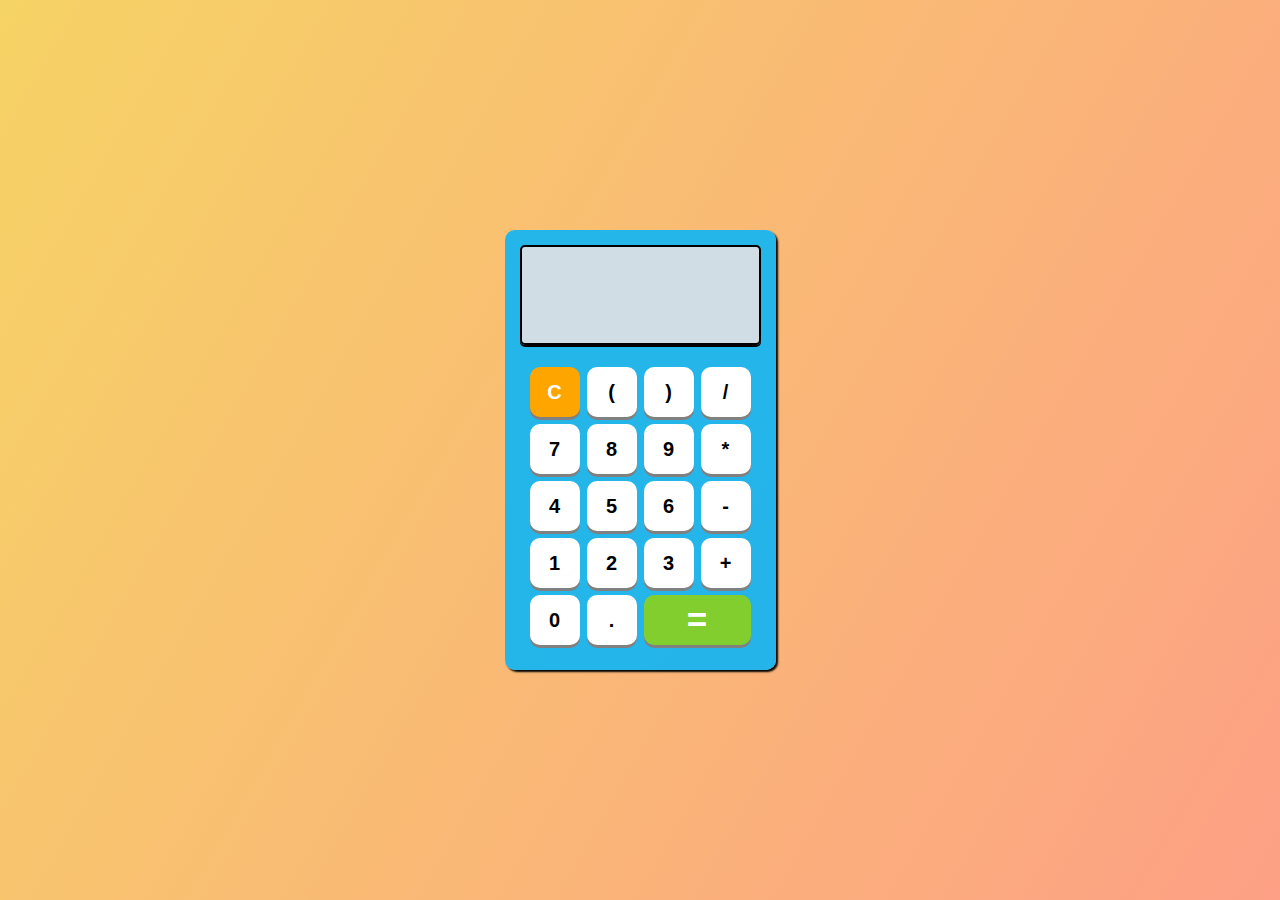
<file: calculatrice/index.html>
<!DOCTYPE html>
<html lang="en">
<head>
    <meta charset="UTF-8">
    <meta http-equiv="X-UA-Compatible" content="IE=edge">
    <meta name="viewport" content="width=device-width, initial-scale=1.0">
    <link rel="stylesheet" href="./style.css">
    <title>Calculatrice</title>
</head>
<body>
    <div class="calculatrice">
        <div class="ecran"></div>
        <div class="touches">
            <button data-key="8" class="bouton">C</button>
            <button data-key="53" class="bouton">(</button>
            <button data-key="219" class="bouton">)</button>
            <button data-key="111" class="bouton">/</button>
            <button data-key="103" class="bouton">7</button>
            <button data-key="104" class="bouton">8</button>
            <button data-key="105" class="bouton">9</button>
            <button data-key="106" class="bouton">*</button>
            <button data-key="100" class="bouton">4</button>
            <button data-key="101" class="bouton">5</button>
            <button data-key="102" class="bouton">6</button>
            <button data-key="109" class="bouton">-</button>
            <button data-key="97" class="bouton">1</button>
            <button data-key="98" class="bouton">2</button>
            <button data-key="99" class="bouton">3</button>
            <button data-key="107" class="bouton">+</button>
            <button data-key="96" class="bouton">0</button>
            <button data-key="110" class="bouton">.</button>
            <button data-key="13" class="bouton">=</button>
        </div>
    </div>
     <script src="./app.js"></script>
</body>
</html>
</file>
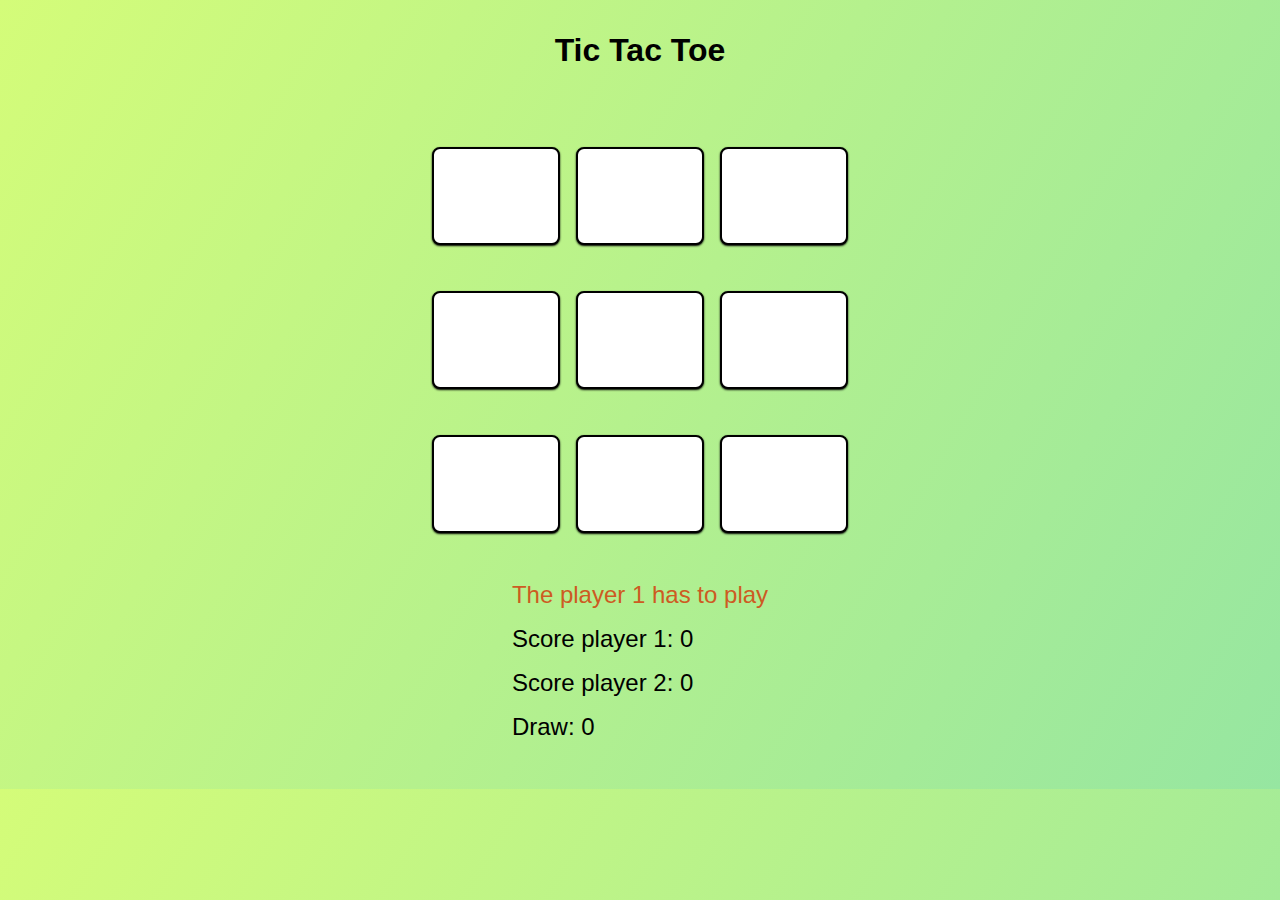
<file: tictactoe/index.html>
<!DOCTYPE html>
<html lang="en">
<head>
    <meta charset="UTF-8">
    <meta http-equiv="X-UA-Compatible" content="IE=edge">
    <meta name="viewport" content="width=device-width, initial-scale=1.0">
    <link rel="stylesheet" href="./style.css">
    <title>Tic Tac toe</title>
</head>
<body>
    <h1>Tic Tac Toe</h1>
    <div id="grid">
        <div id="c1" class="case"></div>
        <div id="c2" class="case"></div>
        <div id="c3" class="case"></div>
        <div id="c4" class="case"></div>
        <div id="c5" class="case"></div>
        <div id="c6" class="case"></div>
        <div id="c7" class="case"></div>
        <div id="c8" class="case"></div>
        <div id="c9" class="case"></div>
    </div>
    <div id="score">
        <p>The player <span id="joueur">1</span> has to play </p>
        <p>Score player 1: <span id="score1">0</span></p>
        <p>Score player 2: <span id="score2">0</span></p>
        <p>Draw: <span id="draw">0</span></p>
   
    </div>

    <script src="./app.js"></script>
    
</body>
</html>
</file>
<file: calculatrice/style.css>
*{
    padding: 0;
    margin: 0;
    box-sizing: border-box;
}

body {
    max-width: 100vw;
    height: 100vh;
    display: flex;
    justify-content: center;
    align-items: center;
    font-family: sans-serif;
    background-image: linear-gradient(120deg, #f6d365 0%, #fda085 100%);
}

.calculatrice {
    background-color: rgba(14, 180, 245, 0.909);
    display: flex;
    flex-direction: column;
    border-radius: 10px;
    padding: 15px;
    box-shadow: 2px 2px 2px  black;
    
    
}

.ecran {
    width: 100%;
    height: 100px;
    border: solid black 2px;
    box-shadow: 0 2px black;
    background-color: rgba(236, 227, 227, 0.86);
    margin-bottom: 12px;
    border-radius: 5px;
    display: flex;
    justify-content: flex-end;
    align-items: flex-end;
    padding: 5px;
    font-size: 45px;
    color: rgb(0, 0, 0);
}

.touches {
    display: grid;
    grid-template-columns: repeat(4, 50px);
    grid-template-rows: repeat(5, 50px);
    grid-gap: 7px ;
    margin: 10px;

}
.touches button{
    background-color: white;
    border-radius: 10px;
    border: none;
    font-size: 20px;
    font-weight: bold;
    outline: none;
    box-shadow: 0 3px grey ;
}

button:active {
    box-shadow: 0 1px grey;
    transform: translateY(2px);
    background-color: #e45252;
    font-size: 40px;
}

button[data-key="8"]{
    background-color: orange;
    font-weight: bold;
    color: white;
}


button[data-key="13"]{
    grid-column: span 2;
    background-color: rgba(137, 208, 31, 0.93);
    font-weight: 35px;
    color: white;
    font-size: 35px;
}
</file>
<file: tictactoe/style.css>
*{
    margin: 0;
    padding: 0;
    box-sizing: border-box;
}

body{
    display: flex;
    justify-content: center;
    align-items: center;
    flex-direction: column;
    font-family: sans-serif;
    margin: 2rem;
    background-image: linear-gradient(120deg, #d4fc79 0%, #96e6a1 100%);;
}

#grid {
    display: grid;
    grid-template-columns: repeat(3, 8rem);
    grid-template-rows: repeat(3, 8rem);
    gap: 1rem;
    margin: 3rem auto;
}
div.case{
    border: solid 2px;
    background-color: rgb(255, 255, 255);
    border-radius: 8px;
    font-size: 80px;
    text-align: center;
    margin-top: 30px;
    box-shadow: 0 1px 2px black;
    grid-template-columns: repeat(3, 5rem);
    grid-template-rows: repeat(3, 5rem);
    gap: 1rem;
}

p{
    margin-bottom: 1rem;
    font-size: 1.5rem;
}

p:first-of-type{
    color: rgb(205, 91, 34);
}
</file>
